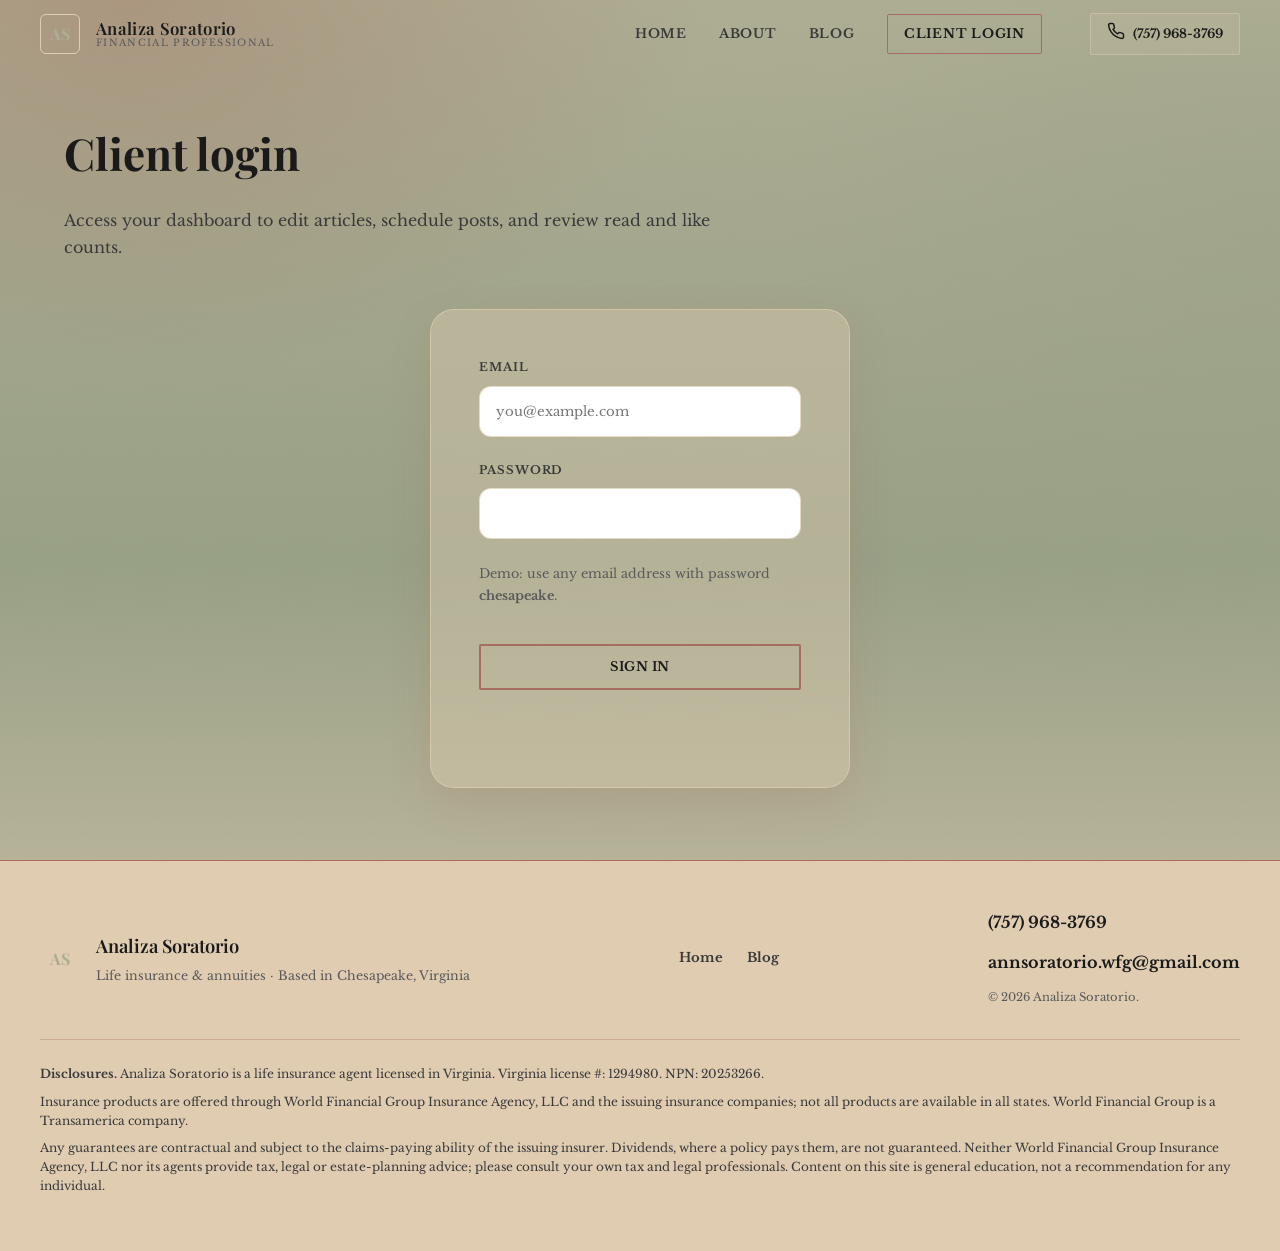
<file: public/dashboard.html>
<!DOCTYPE html>
<html lang="en">
<head>
  <meta charset="UTF-8" />
  <meta name="viewport" content="width=device-width, initial-scale=1.0" />
  <meta name="robots" content="noindex, nofollow" />
  <title>Dashboard | Analiza Soratorio</title>
  <meta name="description" content="Manage blog posts, scheduling, and site analytics." />
  <link rel="preconnect" href="https://fonts.googleapis.com" />
  <link rel="preconnect" href="https://fonts.gstatic.com" crossorigin />
  <link href="https://fonts.googleapis.com/css2?family=Libre+Baskerville:ital,wght@0,400;0,700;1,400&family=Playfair+Display:ital,wght@0,500;0,600;0,700;1,500&display=swap" rel="stylesheet" />
  <link rel="stylesheet" href="styles.css" />
  <link rel="stylesheet" href="pages.css" />
</head>
<body>
  <a class="skip-link" href="#main">Skip to main content</a>

  <header class="site-header is-scrolled" id="site-header" role="banner">
    <div class="header-inner">
      <a href="index.html" class="logo" aria-label="Analiza Soratorio — home">
        <span class="logo-mark" aria-hidden="true">AS</span>
        <span class="logo-text">
          <span class="logo-name">Analiza Soratorio</span>
          <span class="logo-tag">Dashboard</span>
        </span>
      </a>
      <nav class="nav" aria-label="Dashboard">
        <a href="blog.html">View blog</a>
        <a href="index.html">Marketing site</a>
        <button type="button" class="btn btn-secondary" id="logout-btn" style="padding: 0.5rem 1rem">Log out</button>
      </nav>
      <button type="button" class="menu-toggle" id="menu-toggle" aria-expanded="false" aria-controls="mobile-nav" aria-label="Open menu">
        <span></span><span></span><span></span>
      </button>
    </div>
    <div class="mobile-nav" id="mobile-nav" hidden>
      <a href="blog.html">View blog</a>
      <a href="index.html">Marketing site</a>
      <button type="button" class="mobile-nav-call" id="logout-btn-mobile">Log out</button>
    </div>
  </header>

  <main id="main" class="page-main">
    <div class="page-hero">
      <h1>Dashboard</h1>
      <p>Signed in as <strong id="dash-email"></strong>. Visitor counts and engagement update in this browser demo—connect a backend when you are ready to go live.</p>
    </div>

    <div class="dash-layout">
      <div>
        <section class="dash-card" aria-labelledby="posts-heading">
          <h2 id="posts-heading">Blog posts</h2>
          <p style="font-size: 0.85rem; color: var(--color-muted); margin-top: -0.5rem">Edits appear on the public blog immediately in this demo.</p>
          <div style="overflow-x: auto">
            <table class="dash-table" id="posts-table">
              <thead>
                <tr>
                  <th>Title</th>
                  <th>Schedule</th>
                  <th>Reads</th>
                  <th>Likes</th>
                  <th>Actions</th>
                </tr>
              </thead>
              <tbody id="posts-tbody"></tbody>
            </table>
          </div>
        </section>
      </div>

      <aside>
        <section class="dash-card" aria-labelledby="analytics-heading">
          <h2 id="analytics-heading">Analytics</h2>
          <p style="font-size: 0.8rem; color: var(--color-muted); margin-top: -0.5rem">Page views recorded in this browser only.</p>
          <div class="stat-grid" id="analytics-stats"></div>
        </section>
      </aside>
    </div>
  </main>

  <div class="modal-backdrop" id="edit-modal" hidden role="dialog" aria-modal="true" aria-labelledby="edit-modal-title">
    <div class="modal">
      <h3 id="edit-modal-title">Edit post</h3>
      <form id="edit-form">
        <input type="hidden" id="edit-id" />
        <label for="edit-title">Title</label>
        <input type="text" id="edit-title" required />

        <label for="edit-excerpt">Excerpt (preview)</label>
        <textarea id="edit-excerpt" required></textarea>

        <label for="edit-body">Full article</label>
        <textarea id="edit-body" required></textarea>

        <label for="edit-scheduled">Schedule publish (optional)</label>
        <input type="datetime-local" id="edit-scheduled" />
        <p style="font-size: 0.75rem; color: var(--color-muted); margin: 0.25rem 0 0">Demo only—does not auto-hide posts before this time.</p>

        <div class="modal-footer">
          <button type="button" class="btn btn-secondary" id="edit-cancel">Cancel</button>
          <button type="submit" class="btn btn-primary">Save changes</button>
        </div>
      </form>
    </div>
  </div>

  <script src="analytics.js"></script>
  <script src="auth.js"></script>
  <script src="main.js"></script>
  <script src="dashboard.js"></script>
  <script>
    document.getElementById("logout-btn-mobile").addEventListener("click", function () {
      window.ASAuth.logout();
      window.location.href = "login.html";
    });
  </script>
</body>
</html>
</file>
<file: public/styles.css>
/* Analiza Soratorio — UI fills/borders/shadows: palette (#98a086 · #a76d5e · #dfccb1). Text uses neutrals below. */

:root {
  --palette-petal: #a76d5e;
  --palette-honey: #dfccb1;
  --palette-sage: #98a086;
  --palette-mint: color-mix(in srgb, var(--palette-sage) 70%, var(--palette-honey) 30%);

  /* Typography only (not counted toward the four UI colors) */
  --color-ink: #1a1a1a;
  --color-body: #3a3a3a;
  --color-muted: #5a5a5a;

  /* UI tokens — rgba derived from the palette */
  --color-border: rgba(223, 204, 177, 0.65);
  --color-accent-dim: rgba(223, 204, 177, 0.45);
  --shadow-soft: 0 16px 40px rgba(167, 109, 94, 0.2);
  --shadow-lift: 0 20px 48px rgba(152, 160, 134, 0.3);

  --font-display: "Playfair Display", Georgia, "Times New Roman", serif;
  --font-body: "Libre Baskerville", Georgia, serif;

  --space-3xs: 0.25rem;
  --space-2xs: 0.5rem;
  --space-xs: 0.75rem;
  --space-sm: 1rem;
  --space-md: 1.5rem;
  --space-lg: 2rem;
  --space-xl: 3rem;
  --space-2xl: 4.5rem;
  --space-3xl: 6rem;

  --radius-sm: 6px;
  --radius-md: 12px;
  --radius-lg: 18px;
  --radius-xl: 24px;

  --header-h: 4.25rem;
  --ease-refined: cubic-bezier(0.25, 0.1, 0.25, 1);
  --dur: 0.4s;
}

*,
*::before,
*::after {
  box-sizing: border-box;
}

html {
  scroll-behavior: smooth;
}

@media (prefers-reduced-motion: reduce) {
  html {
    scroll-behavior: auto;
  }
  *,
  *::before,
  *::after {
    animation-duration: 0.01ms !important;
    animation-iteration-count: 1 !important;
    transition-duration: 0.01ms !important;
  }
}

body {
  margin: 0;
  font-family: var(--font-body);
  font-size: 1rem;
  line-height: 1.7;
  color: var(--color-body);
  background-color: var(--palette-sage);
  background-image:
    radial-gradient(ellipse 90% 60% at 10% 0%, rgba(167, 109, 94, 0.35), transparent 50%),
    radial-gradient(ellipse 70% 50% at 100% 20%, rgba(152, 160, 134, 0.4), transparent 55%),
    linear-gradient(180deg, var(--palette-mint) 0%, var(--palette-sage) 45%, var(--palette-honey) 100%);
  min-height: 100vh;
}

body::before {
  content: "";
  position: fixed;
  inset: 0;
  pointer-events: none;
  z-index: 0;
  opacity: 0.12;
  background: repeating-linear-gradient(
    -12deg,
    transparent,
    transparent 14px,
    rgba(167, 109, 94, 0.08) 14px,
    rgba(167, 109, 94, 0.08) 15px
  );
}

/* Homepage only: beige wash at top, sage emphasis toward footer (inverse of default page backdrop) */
.page-home {
  background-color: var(--palette-honey);
  background-image:
    radial-gradient(ellipse 90% 60% at 10% 0%, rgba(167, 109, 94, 0.3), transparent 50%),
    radial-gradient(ellipse 70% 50% at 100% 20%, rgba(223, 204, 177, 0.5), transparent 55%),
    linear-gradient(180deg, var(--palette-honey) 0%, var(--palette-sage) 42%, var(--palette-mint) 100%);
}

.page-home .hero {
  background: linear-gradient(
    165deg,
    color-mix(in srgb, var(--palette-honey) 88%, white 12%) 0%,
    var(--palette-honey) 38%,
    color-mix(in srgb, var(--palette-honey) 82%, var(--palette-petal) 18%) 100%
  );
}

.page-home .contact {
  background: linear-gradient(165deg, var(--palette-honey) 0%, var(--palette-sage) 45%, var(--palette-mint) 100%);
}

.page-home .site-footer {
  background: var(--palette-sage);
}

.page-home .logo-mark--footer {
  border-color: rgba(223, 204, 177, 0.65);
}

.skip-link {
  position: absolute;
  top: -100px;
  left: var(--space-sm);
  z-index: 10000;
  padding: var(--space-xs) var(--space-sm);
  background: var(--palette-honey);
  color: var(--color-ink);
  font-weight: 700;
  border-radius: var(--radius-sm);
  transition: top var(--dur) var(--ease-refined);
}

.skip-link:focus {
  top: var(--space-sm);
}

/* Angled site motif */
.angle-ribbon {
  height: 5px;
  width: 100%;
  background: linear-gradient(
    90deg,
    transparent 0%,
    rgba(223, 204, 177, 0.35) 18%,
    var(--palette-petal) 38%,
    var(--palette-honey) 50%,
    var(--palette-mint) 62%,
    rgba(223, 204, 177, 0.35) 82%,
    transparent 100%
  );
  transform: skewX(-12deg) scaleX(1.08);
  margin: 0 auto;
  max-width: 100%;
  opacity: 0.95;
}

.angle-ribbon--hero {
  margin-top: -2px;
  position: relative;
  z-index: 5;
}

.has-angle-bg {
  position: relative;
}

.has-angle-bg::before {
  content: "";
  position: absolute;
  inset: 0;
  pointer-events: none;
  opacity: 0.06;
  background: repeating-linear-gradient(
    -18deg,
    transparent,
    transparent 12px,
    rgba(152, 160, 134, 0.14) 12px,
    rgba(152, 160, 134, 0.14) 14px
  );
}

/* ——— Header ——— */
.site-header {
  position: fixed;
  top: 0;
  left: 0;
  right: 0;
  z-index: 1000;
  min-height: var(--header-h);
  display: flex;
  flex-direction: column;
  justify-content: center;
  padding: 0 var(--space-md);
  background: transparent;
  transition:
    background var(--dur) var(--ease-refined),
    box-shadow var(--dur) var(--ease-refined),
    backdrop-filter var(--dur) var(--ease-refined);
}

.site-header.is-scrolled {
  background: rgba(223, 204, 177, 0.88);
  backdrop-filter: blur(14px);
  -webkit-backdrop-filter: blur(14px);
  box-shadow: 0 10px 36px rgba(152, 160, 134, 0.35);
}

.header-inner {
  max-width: 1200px;
  margin: 0 auto;
  width: 100%;
  display: flex;
  align-items: center;
  gap: var(--space-md);
}

.logo {
  display: flex;
  align-items: center;
  gap: var(--space-sm);
  text-decoration: none;
  color: var(--color-ink);
}

.logo-mark {
  width: 2.5rem;
  height: 2.5rem;
  display: grid;
  place-items: center;
  font-family: var(--font-display);
  font-weight: 700;
  font-size: 1rem;
  letter-spacing: 0.02em;
  border: 1px solid var(--palette-honey);
  color: var(--palette-mint);
  border-radius: var(--radius-sm);
}

.logo-text {
  display: flex;
  flex-direction: column;
  line-height: 1.15;
}

.logo-name {
  font-family: var(--font-display);
  font-size: 1.05rem;
  font-weight: 600;
  letter-spacing: 0.02em;
}

.logo-tag {
  font-size: 0.6rem;
  text-transform: uppercase;
  letter-spacing: 0.14em;
  color: var(--color-muted);
}

.nav {
  display: none;
  align-items: center;
  gap: var(--space-lg);
  margin-left: auto;
}

.nav a {
  color: var(--color-body);
  text-decoration: none;
  font-family: var(--font-body);
  font-size: 0.8rem;
  font-weight: 700;
  letter-spacing: 0.06em;
  text-transform: uppercase;
  transition: color var(--dur) var(--ease-refined);
}

.nav a:hover {
  color: var(--color-ink);
}

.nav-cta {
  padding: var(--space-2xs) var(--space-sm);
  border: 1px solid var(--palette-petal);
  border-radius: 2px;
  color: var(--color-ink) !important;
}

.header-phone {
  display: none;
  align-items: center;
  gap: var(--space-2xs);
  margin-left: var(--space-md);
  padding: var(--space-2xs) var(--space-sm);
  background: rgba(223, 204, 177, 0.14);
  border: 1px solid var(--color-accent-dim);
  border-radius: 2px;
  color: var(--color-ink);
  text-decoration: none;
  font-size: 0.78rem;
  font-weight: 700;
  white-space: nowrap;
  transition:
    background var(--dur) var(--ease-refined),
    border-color var(--dur) var(--ease-refined);
}

.header-phone:hover {
  background: rgba(223, 204, 177, 0.26);
  border-color: var(--palette-petal);
}

.menu-toggle {
  margin-left: auto;
  width: 2.75rem;
  height: 2.75rem;
  border: 1px solid var(--color-border);
  border-radius: var(--radius-sm);
  background: transparent;
  cursor: pointer;
  display: flex;
  flex-direction: column;
  align-items: center;
  justify-content: center;
  gap: 5px;
  padding: 0;
}

.menu-toggle span {
  display: block;
  width: 1.125rem;
  height: 2px;
  background: var(--color-ink);
  transition: transform var(--dur) var(--ease-refined);
}

.menu-toggle[aria-expanded="true"] span:nth-child(1) {
  transform: translateY(7px) rotate(45deg);
}

.menu-toggle[aria-expanded="true"] span:nth-child(2) {
  opacity: 0;
}

.menu-toggle[aria-expanded="true"] span:nth-child(3) {
  transform: translateY(-7px) rotate(-45deg);
}

.mobile-nav {
  display: flex;
  flex-direction: column;
  gap: var(--space-sm);
  padding: var(--space-md);
  background: var(--palette-honey);
  border-top: 1px solid var(--palette-petal);
}

.mobile-nav[hidden] {
  display: none !important;
}

.mobile-nav a {
  color: var(--color-ink);
  text-decoration: none;
  font-weight: 700;
  padding: var(--space-xs) 0;
}

.mobile-nav-call {
  margin-top: var(--space-xs);
  padding: var(--space-sm);
  text-align: center;
  background: var(--palette-petal);
  color: var(--color-ink) !important;
  border-radius: var(--radius-md);
}

/* ——— Hero: copy + floating photo card (aligned row) ——— */
.hero {
  position: relative;
  min-height: 100vh;
  min-height: 100dvh;
  padding: var(--header-h) 0 0;
  z-index: 1;
  overflow: hidden;
  background: linear-gradient(
    165deg,
    var(--palette-mint) 0%,
    var(--palette-sage) 42%,
    var(--palette-honey) 100%
  );
}

.hero-shell {
  max-width: 1200px;
  margin: 0 auto;
  min-height: calc(100dvh - var(--header-h));
  padding: var(--space-xl) var(--space-md) var(--space-2xl);
  display: flex;
  align-items: center;
}

.hero-layout {
  display: flex;
  flex-direction: column;
  align-items: stretch;
  gap: var(--space-xl);
  width: 100%;
}

@media (min-width: 768px) {
  .hero-layout {
    flex-direction: row;
    align-items: center;
    justify-content: space-between;
    gap: var(--space-xl);
  }
}

.hero-copy {
  flex: 1;
  min-width: 0;
  max-width: 36rem;
}

.hero-media {
  flex-shrink: 0;
  display: flex;
  align-items: center;
  justify-content: center;
}

@media (min-width: 768px) {
  .hero-media {
    justify-content: flex-end;
    align-self: center;
  }
}

.hero-photo-card {
  width: min(52vw, 280px);
  max-width: 100%;
  border-radius: var(--radius-lg);
  overflow: hidden;
  border: 1px solid var(--palette-honey);
  box-shadow: var(--shadow-lift);
  background: var(--palette-honey);
  animation: hero-card-float 5.5s ease-in-out infinite;
}

@media (min-width: 768px) {
  .hero-photo-card {
    width: min(34vw, 320px);
  }
}

@media (min-width: 1024px) {
  .hero-photo-card {
    width: min(30vw, 360px);
  }
}

@media (prefers-reduced-motion: reduce) {
  .hero-photo-card {
    animation: none;
  }
}

@keyframes hero-card-float {
  0%,
  100% {
    transform: translateY(0);
  }
  50% {
    transform: translateY(-12px);
  }
}

.hero-photo {
  width: 100%;
  height: auto;
  aspect-ratio: 7 / 8;
  object-fit: cover;
  object-position: center 20%;
  display: block;
}

.hero-eyebrow {
  font-size: 0.68rem;
  text-transform: uppercase;
  letter-spacing: 0.2em;
  color: var(--color-body);
  margin: 0 0 var(--space-sm);
  font-weight: 700;
}

.hero-title {
  margin: 0 0 var(--space-md);
  font-family: var(--font-display);
  font-weight: 600;
  line-height: 1.08;
  color: var(--color-ink);
  font-size: clamp(2.2rem, 5.5vw, 3.75rem);
  letter-spacing: -0.02em;
  text-wrap: balance;
}

.hero-title-accent {
  display: block;
  color: var(--palette-petal);
  font-style: italic;
  font-weight: 500;
  margin-top: 0.12em;
}

.hero-lede {
  font-size: clamp(0.95rem, 2vw, 1.05rem);
  color: var(--color-body);
  margin: 0 0 var(--space-lg);
  max-width: 32rem;
}

.hero-ctas {
  display: flex;
  flex-wrap: wrap;
  gap: var(--space-sm);
  margin-bottom: var(--space-lg);
}

/* Professional CTAs: outline default, fill on hover */
.btn {
  display: inline-flex;
  align-items: center;
  justify-content: center;
  padding: 0.85rem 1.35rem;
  font-family: var(--font-body);
  font-size: 0.8rem;
  font-weight: 700;
  letter-spacing: 0.04em;
  text-transform: uppercase;
  text-decoration: none;
  border-radius: 2px;
  border: 2px solid transparent;
  cursor: pointer;
  transition:
    background var(--dur) var(--ease-refined),
    color var(--dur) var(--ease-refined),
    border-color var(--dur) var(--ease-refined),
    box-shadow var(--dur) var(--ease-refined),
    transform var(--dur) var(--ease-refined);
}

.btn-primary {
  background: transparent;
  color: var(--color-ink);
  border-color: var(--palette-petal);
  box-shadow: 0 0 0 0 rgba(223, 204, 177, 0);
}

.btn-primary:hover {
  background: linear-gradient(135deg, var(--palette-mint), var(--palette-honey));
  color: var(--color-ink);
  border-color: var(--palette-sage);
  box-shadow: 0 10px 32px rgba(152, 160, 134, 0.35);
  transform: translateY(-2px);
}

.btn-secondary {
  background: transparent;
  color: var(--color-ink);
  border-color: rgba(223, 204, 177, 0.75);
}

.btn-secondary:hover {
  border-color: var(--palette-petal);
  color: var(--color-ink);
  background: rgba(223, 204, 177, 0.35);
}

.btn-block {
  width: 100%;
  text-align: center;
}

.btn-submit {
  width: 100%;
  margin-top: var(--space-xs);
  background: transparent;
  color: var(--color-ink);
  border: 2px solid var(--palette-honey);
}

.btn-submit:hover {
  background: var(--palette-honey);
  color: var(--color-ink);
}

.hero-badge {
  display: inline-flex;
  align-items: center;
  gap: var(--space-sm);
  padding: var(--space-xs) var(--space-sm);
  background: rgba(223, 204, 177, 0.45);
  border: 1px solid var(--palette-petal);
  border-radius: 2px;
  font-size: 0.78rem;
  color: var(--color-body);
  max-width: 100%;
}

.hero-badge-stars {
  color: var(--palette-honey);
  letter-spacing: 0.08em;
  flex-shrink: 0;
}

@keyframes fade-up {
  from {
    opacity: 0;
    transform: translateY(0.5rem);
  }
  to {
    opacity: 1;
    transform: translateY(0);
  }
}

.hero-reveal {
  opacity: 0;
  animation: fade-up var(--dur) var(--ease-refined) forwards;
  animation-delay: var(--d, 0s);
}

@media (prefers-reduced-motion: reduce) {
  .hero-reveal {
    opacity: 1;
    animation: none;
  }
}

/* ——— Proof bar ——— */
.proof-bar {
  position: relative;
  z-index: 2;
  border-bottom: 1px solid var(--palette-petal);
  background: rgba(223, 204, 177, 0.55);
  backdrop-filter: blur(8px);
}

.proof-bar::after {
  content: "";
  position: absolute;
  bottom: 0;
  left: 0;
  right: 0;
  height: 3px;
  background: linear-gradient(90deg, transparent, rgba(167, 109, 94, 0.45), rgba(223, 204, 177, 0.5), transparent);
  transform: skewX(-10deg);
  opacity: 0.7;
}

.proof-inner {
  max-width: 1200px;
  margin: 0 auto;
  padding: var(--space-md);
  display: grid;
  gap: var(--space-md);
  text-align: center;
}

.proof-item strong {
  display: block;
  font-family: var(--font-display);
  font-size: 1.2rem;
  color: var(--color-ink);
  font-weight: 600;
  margin-bottom: var(--space-3xs);
}

.proof-item span {
  font-size: 0.78rem;
  color: var(--color-muted);
}

.proof-divider {
  display: none;
  width: 1px;
  height: 2.5rem;
  background: var(--color-border);
  align-self: center;
}

/* ——— Sections shared ——— */
main > section:not(.hero) {
  position: relative;
  z-index: 1;
  padding: var(--space-2xl) var(--space-md);
}

.section-head {
  max-width: 760px;
  margin-bottom: var(--space-xl);
}

.section-head--center {
  text-align: center;
  margin-left: auto;
  margin-right: auto;
}

.section-eyebrow {
  font-size: 0.65rem;
  text-transform: uppercase;
  letter-spacing: 0.2em;
  color: var(--color-body);
  font-weight: 700;
  margin: 0 0 var(--space-sm);
}

.section-title {
  font-family: var(--font-display);
  font-size: clamp(1.85rem, 4vw, 3rem);
  font-weight: 600;
  color: var(--color-ink);
  line-height: 1.15;
  margin: 0;
  letter-spacing: -0.02em;
}

.section-sub {
  margin: var(--space-md) 0 0;
  font-size: 0.95rem;
  color: var(--color-body);
  line-height: 1.65;
  max-width: 42rem;
}

.services .section-head {
  margin-left: auto;
  margin-right: auto;
  text-align: center;
}

.services .section-sub {
  margin-left: auto;
  margin-right: auto;
}

/* ——— Services ——— */
.services {
  background: linear-gradient(180deg, var(--palette-petal) 0%, var(--palette-honey) 55%, var(--palette-sage) 100%);
}

.service-grid {
  max-width: 1200px;
  margin: 0 auto;
  display: grid;
  gap: var(--space-md);
}

.service-card {
  position: relative;
  z-index: 1;
  background: rgba(152, 160, 134, 0.35);
  border: 1px solid rgba(223, 204, 177, 0.75);
  border-radius: var(--radius-lg);
  padding: var(--space-lg);
  transition:
    transform var(--dur) var(--ease-refined),
    box-shadow var(--dur) var(--ease-refined),
    border-color var(--dur) var(--ease-refined);
}

.service-card:hover {
  transform: translateY(-4px);
  box-shadow: var(--shadow-soft);
  border-color: var(--color-accent-dim);
}

.service-card:hover .service-icon {
  color: var(--palette-petal);
  background: rgba(152, 160, 134, 0.18);
}

.service-icon {
  width: 3rem;
  height: 3rem;
  display: grid;
  place-items: center;
  border-radius: var(--radius-md);
  background: rgba(223, 204, 177, 0.2);
  color: var(--palette-honey);
  margin-bottom: var(--space-md);
  transition:
    color var(--dur) var(--ease-refined),
    background var(--dur) var(--ease-refined);
}

.service-card h3 {
  font-family: var(--font-display);
  font-size: 1.35rem;
  font-weight: 600;
  color: var(--color-ink);
  margin: 0 0 var(--space-xs);
}

.service-card p {
  margin: 0;
  font-size: 0.9rem;
}

/* ——— Why ——— */
.why {
  background: linear-gradient(180deg, var(--palette-sage) 0%, var(--palette-mint) 50%, var(--palette-honey) 100%);
  color: var(--color-body);
}

.why .section-eyebrow {
  color: var(--color-body);
}

.why .section-title {
  color: var(--color-ink);
}

.why-inner {
  max-width: 1200px;
  margin: 0 auto;
  display: grid;
  gap: var(--space-xl);
  align-items: center;
}

.why-list {
  list-style: none;
  margin: var(--space-lg) 0 0;
  padding: 0;
  display: flex;
  flex-direction: column;
  gap: var(--space-md);
}

.why-list li {
  display: flex;
  gap: var(--space-sm);
  align-items: flex-start;
}

.why-check {
  flex-shrink: 0;
  width: 2rem;
  height: 2rem;
  border-radius: 2px;
  background: rgba(152, 160, 134, 0.35);
  color: var(--color-ink);
  display: grid;
  place-items: center;
  margin-top: 2px;
}

.why-list strong {
  color: var(--color-ink);
}

.why-figure {
  margin: 0;
  position: relative;
  z-index: 1;
}

.why-figure img {
  width: 100%;
  border-radius: var(--radius-xl);
  box-shadow: var(--shadow-soft);
  display: block;
}

.why-caption {
  margin-top: var(--space-sm);
  font-size: 0.85rem;
  color: var(--color-muted);
}

/* ——— Testimonials (compact professional grid) ——— */
.testimonials {
  background: var(--palette-petal);
  padding-bottom: var(--space-3xl) !important;
}

.testimonial-grid {
  max-width: 1100px;
  margin: 0 auto;
  display: grid;
  gap: var(--space-md);
}

.testimonial-card {
  margin: 0;
  padding: var(--space-md) var(--space-lg);
  background: rgba(223, 204, 177, 0.55);
  border: 1px solid rgba(223, 204, 177, 0.85);
  border-radius: var(--radius-md);
  color: var(--color-body);
  transition:
    border-color var(--dur) var(--ease-refined),
    background var(--dur) var(--ease-refined);
}

.testimonial-card:hover {
  border-color: var(--palette-mint);
  background: rgba(152, 160, 134, 0.45);
}

.testimonial-quote {
  font-family: var(--font-body);
  font-size: 0.95rem;
  line-height: 1.65;
  color: var(--color-ink);
  margin: var(--space-sm) 0 var(--space-md);
}

.testimonial-card footer {
  font-size: 0.78rem;
  color: var(--color-muted);
}

.stars {
  color: var(--palette-honey);
  letter-spacing: 0.1em;
  font-size: 0.8rem;
}

/* ——— Contact ——— */
.contact {
  background: linear-gradient(165deg, var(--palette-mint) 0%, var(--palette-sage) 45%, var(--palette-honey) 100%);
  border-top: 1px solid var(--palette-petal);
}

.contact-grid {
  max-width: 1200px;
  margin: 0 auto;
  display: grid;
  gap: var(--space-xl);
}

.contact-lede {
  color: var(--color-body);
  margin: var(--space-md) 0 var(--space-lg);
  max-width: 28rem;
}

.contact-address {
  font-style: normal;
  margin: var(--space-xl) 0 var(--space-sm);
  font-size: 0.9rem;
  color: var(--color-body);
  line-height: 1.65;
}

.contact-address strong {
  color: var(--color-ink);
}

.contact-area {
  font-size: 0.85rem;
  color: var(--color-body);
  line-height: 1.65;
  margin: 0 0 var(--space-sm);
  max-width: 36rem;
}

.contact-area strong {
  color: var(--color-ink);
}

.contact-hours {
  font-size: 0.82rem;
  color: var(--color-muted);
  margin: 0;
}

.quote-form {
  position: relative;
  background: rgba(152, 160, 134, 0.25);
  border: 1px solid rgba(223, 204, 177, 0.8);
  border-radius: var(--radius-xl);
  padding: var(--space-lg);
  display: flex;
  flex-direction: column;
  gap: var(--space-2xs);
}

.quote-form label {
  font-size: 0.68rem;
  font-weight: 700;
  text-transform: uppercase;
  letter-spacing: 0.1em;
  color: var(--color-body);
  margin-top: var(--space-xs);
}

.quote-form label:first-of-type {
  margin-top: 0;
}

.quote-form input,
.quote-form textarea {
  font-family: var(--font-body);
  font-size: 0.95rem;
  padding: var(--space-sm);
  border-radius: var(--radius-md);
  border: 1px solid rgba(223, 204, 177, 0.75);
  background: rgba(223, 204, 177, 0.55);
  color: var(--color-ink);
  width: 100%;
}

.quote-form input::placeholder,
.quote-form textarea::placeholder {
  color: var(--color-muted);
}

.quote-form input:focus,
.quote-form textarea:focus {
  outline: 2px solid var(--palette-mint);
  outline-offset: 2px;
}

.form-note {
  font-size: 0.78rem;
  color: var(--color-body);
  min-height: 1.25rem;
  margin: 0;
}

.form-honeypot {
  position: absolute !important;
  left: -10000px !important;
  width: 1px !important;
  height: 1px !important;
  overflow: hidden !important;
}

/* ——— Footer ——— */
.site-footer {
  border-top: 1px solid var(--palette-petal);
  padding: var(--space-xl) var(--space-md);
  background: var(--palette-honey);
}

.footer-inner {
  max-width: 1200px;
  margin: 0 auto;
  display: flex;
  flex-direction: column;
  gap: var(--space-lg);
  align-items: flex-start;
}

.footer-brand {
  display: flex;
  gap: var(--space-sm);
  align-items: center;
}

.logo-mark--footer {
  border-color: rgba(223, 204, 177, 0.55);
}

.footer-brand strong {
  font-family: var(--font-display);
  font-size: 1.15rem;
  color: var(--color-ink);
  font-weight: 600;
}

.footer-tag {
  margin: var(--space-3xs) 0 0;
  font-size: 0.78rem;
  color: var(--color-muted);
}

.footer-nav {
  display: flex;
  flex-wrap: wrap;
  gap: var(--space-md);
}

.footer-nav a {
  color: var(--color-body);
  text-decoration: none;
  font-size: 0.82rem;
  font-weight: 700;
}

.footer-nav a:hover {
  color: var(--color-ink);
}

.footer-contact {
  display: flex;
  flex-direction: column;
  gap: var(--space-xs);
}

.footer-contact a {
  color: var(--color-ink);
  font-weight: 700;
  text-decoration: none;
  font-size: 1rem;
}

.footer-copy {
  font-size: 0.72rem;
  color: var(--color-muted);
}

/* ——— Breakpoints ——— */
@media (min-width: 480px) {
  .proof-inner {
    grid-template-columns: 1fr 1fr;
  }
}

@media (min-width: 768px) {
  .nav {
    display: flex;
  }

  .header-phone {
    display: inline-flex;
  }

  .menu-toggle {
    display: none;
  }

  .mobile-nav {
    display: none !important;
  }

  .service-grid {
    grid-template-columns: repeat(2, 1fr);
  }

  .why-inner {
    grid-template-columns: 1fr 1fr;
  }

  .testimonial-grid {
    grid-template-columns: repeat(3, 1fr);
  }

  .contact-grid {
    grid-template-columns: 1fr 1.05fr;
    align-items: start;
  }

  .footer-inner {
    flex-direction: row;
    flex-wrap: wrap;
    justify-content: space-between;
    align-items: center;
  }
}

@media (max-width: 767px) {
  .testimonial-grid {
    grid-template-columns: 1fr;
  }
}

@media (min-width: 1024px) {
  .proof-inner {
    display: flex;
    flex-wrap: wrap;
    justify-content: space-between;
    align-items: center;
    text-align: left;
    gap: var(--space-md);
  }

  .proof-divider {
    display: block;
  }

  .proof-item {
    flex: 1;
    min-width: 140px;
    text-align: center;
  }

  .service-grid {
    grid-template-columns: repeat(4, 1fr);
  }
}

/* ——— SEO rebuild additions ——— */
img {
  max-width: 100%;
  height: auto;
}

picture {
  display: block;
}

.sr-only {
  position: absolute !important;
  width: 1px;
  height: 1px;
  padding: 0;
  margin: -1px;
  overflow: hidden;
  clip: rect(0, 0, 0, 0);
  white-space: nowrap;
  border: 0;
}

.service-card a,
.why-more a,
.guides-home-more a {
  color: var(--palette-petal);
  font-weight: 700;
}

@media (min-width: 1024px) {
  .service-grid.service-grid--two {
    grid-template-columns: repeat(2, 1fr);
  }
}

.guides-home-more {
  max-width: 1200px;
  margin: var(--space-md) auto 0;
  text-align: center;
}

.steps {
  padding: var(--space-2xl) var(--space-md);
}

.steps-list {
  max-width: 48rem;
  margin: var(--space-lg) auto 0;
  padding-left: 1.5rem;
  display: grid;
  gap: var(--space-sm);
  color: var(--color-body);
  line-height: 1.7;
}

.steps-list strong {
  color: var(--color-ink);
}

.footer-disclosure {
  max-width: 1200px;
  margin: var(--space-lg) auto 0;
  padding-top: var(--space-md);
  border-top: 1px solid rgba(167, 109, 94, 0.35);
  font-size: 0.75rem;
  line-height: 1.6;
  color: var(--color-body);
}

.footer-disclosure p {
  margin: 0 0 var(--space-2xs);
}

/* Missing details waiting on Analiza: deliberately loud so nobody misses them. */
mark.placeholder {
  background: #ffe600;
  color: #000;
  font-weight: 700;
  padding: 0 0.3em;
  border: 2px dashed #d40000;
  border-radius: 3px;
}
</file>
<file: public/pages.css>
/* Blog, About, Login, Dashboard — extends styles.css */

.page-main {
  max-width: 1200px;
  margin: 0 auto;
  padding: calc(var(--header-h) + var(--space-xl)) var(--space-md) var(--space-2xl);
  position: relative;
  z-index: 1;
}

.page-hero {
  margin-bottom: var(--space-xl);
}

.page-hero h1 {
  font-family: var(--font-display);
  font-size: clamp(1.75rem, 4vw, 2.75rem);
  color: var(--color-ink);
  margin: 0 0 var(--space-sm);
}

.page-hero p {
  color: var(--color-body);
  max-width: 42rem;
  margin: 0;
}

.page-toolbar {
  display: flex;
  flex-wrap: wrap;
  align-items: center;
  gap: var(--space-md);
  margin-bottom: var(--space-lg);
}

.page-toolbar-note {
  font-size: 0.85rem;
  color: var(--color-muted);
  flex: 1;
  min-width: 200px;
}

/* Blog cards: collapsed height follows preview only; full post shows when expanded */
.blog-list {
  display: flex;
  flex-direction: column;
  gap: var(--space-lg);
}

.blog-card {
  width: 100%;
  border: 1px solid var(--color-border);
  border-radius: var(--radius-lg);
  background: rgba(223, 204, 177, 0.45);
  box-shadow: var(--shadow-soft);
  overflow: hidden;
  display: grid;
  grid-template-columns: 1fr auto;
  gap: 0;
  align-items: stretch;
  transition: box-shadow var(--dur) var(--ease-refined);
}

.blog-card.is-expanded {
  box-shadow: var(--shadow-lift);
}

.blog-card__left {
  padding: var(--space-md) var(--space-lg);
  display: flex;
  flex-direction: column;
  min-width: 0;
}

.blog-card__tap {
  cursor: pointer;
  border-radius: var(--radius-md);
  padding: var(--space-2xs);
  margin: calc(-1 * var(--space-2xs));
  transition: background var(--dur) var(--ease-refined);
}

.blog-card__tap:hover {
  background: rgba(152, 160, 134, 0.25);
}

.blog-card__tap:focus {
  outline: none;
}

.blog-card__tap:focus-visible {
  outline: 2px solid var(--palette-mint);
  outline-offset: 3px;
}

.blog-card__meta {
  font-size: 0.7rem;
  text-transform: uppercase;
  letter-spacing: 0.12em;
  color: var(--color-muted);
  margin-bottom: var(--space-xs);
}

.blog-card h2 {
  font-family: var(--font-display);
  font-size: clamp(1.15rem, 2.5vw, 1.5rem);
  color: var(--color-ink);
  margin: 0 0 var(--space-sm);
}

.blog-card__excerpt {
  font-size: 0.9rem;
  line-height: 1.6;
  color: var(--color-body);
  margin: 0;
  max-height: 4.5em;
  overflow: hidden;
}

.blog-card.is-expanded .blog-card__excerpt {
  max-height: none;
}

.blog-card__full {
  display: none;
  margin-top: var(--space-md);
  padding-top: var(--space-md);
  border-top: 1px solid rgba(223, 204, 177, 0.6);
  font-size: 0.95rem;
  line-height: 1.7;
  color: var(--color-body);
}

.blog-card.is-expanded .blog-card__full {
  display: block;
}

.blog-card__hint {
  font-size: 0.75rem;
  color: var(--palette-petal);
  font-weight: 700;
  margin-top: var(--space-xs);
}

.blog-card__actions {
  display: flex;
  flex-direction: column;
  align-items: center;
  justify-content: center;
  gap: var(--space-sm);
  padding: var(--space-md);
  border-left: 1px solid rgba(223, 204, 177, 0.5);
  background: rgba(152, 160, 134, 0.2);
  min-height: 0;
}

.heart-btn {
  display: inline-flex;
  align-items: center;
  justify-content: center;
  width: 2.75rem;
  height: 2.75rem;
  border: 2px solid var(--palette-petal);
  border-radius: 50%;
  background: transparent;
  cursor: pointer;
  color: var(--palette-petal);
  transition:
    background var(--dur) var(--ease-refined),
    transform 0.2s var(--ease-refined);
}

.heart-btn:hover {
  transform: scale(1.06);
}

.heart-btn svg {
  width: 1.35rem;
  height: 1.35rem;
}

.heart-btn .heart-fill {
  display: none;
}

.heart-btn.is-liked {
  background: var(--palette-petal);
  color: var(--color-ink);
}

.heart-btn.is-liked .heart-outline {
  display: none;
}

.heart-btn.is-liked .heart-fill {
  display: block;
}

.heart-count {
  font-size: 0.75rem;
  font-weight: 700;
  color: var(--color-body);
}

/* Login */
.login-panel {
  max-width: 420px;
  margin: 0 auto;
  padding: var(--space-xl);
  border-radius: var(--radius-xl);
  border: 1px solid var(--color-border);
  background: rgba(223, 204, 177, 0.4);
  box-shadow: var(--shadow-soft);
}

.login-panel label {
  display: block;
  font-size: 0.72rem;
  font-weight: 700;
  text-transform: uppercase;
  letter-spacing: 0.08em;
  color: var(--color-body);
  margin-top: var(--space-md);
}

.login-panel label:first-of-type {
  margin-top: 0;
}

.login-panel input {
  width: 100%;
  margin-top: var(--space-2xs);
  padding: var(--space-sm);
  border-radius: var(--radius-md);
  border: 1px solid rgba(223, 204, 177, 0.75);
  font-family: var(--font-body);
}

.login-hint {
  font-size: 0.8rem;
  color: var(--color-muted);
  margin-top: var(--space-md);
}

.login-error {
  color: var(--palette-petal);
  font-size: 0.85rem;
  margin-top: var(--space-sm);
  min-height: 1.25rem;
}

/* Dashboard */
.dash-layout {
  display: grid;
  gap: var(--space-xl);
}

@media (min-width: 900px) {
  .dash-layout {
    grid-template-columns: 1fr 280px;
  }
}

.dash-card {
  border: 1px solid var(--color-border);
  border-radius: var(--radius-lg);
  padding: var(--space-lg);
  background: rgba(223, 204, 177, 0.35);
  margin-bottom: var(--space-lg);
}

.dash-card h2 {
  font-family: var(--font-display);
  font-size: 1.35rem;
  margin: 0 0 var(--space-md);
  color: var(--color-ink);
}

.dash-table {
  width: 100%;
  border-collapse: collapse;
  font-size: 0.85rem;
}

.dash-table th,
.dash-table td {
  text-align: left;
  padding: var(--space-xs) var(--space-sm);
  border-bottom: 1px solid rgba(223, 204, 177, 0.5);
  vertical-align: top;
}

.dash-table th {
  font-size: 0.65rem;
  text-transform: uppercase;
  letter-spacing: 0.08em;
  color: var(--color-muted);
}

.stat-grid {
  display: grid;
  gap: var(--space-sm);
}

.stat-pill {
  padding: var(--space-sm);
  border-radius: var(--radius-md);
  background: rgba(152, 160, 134, 0.35);
  border: 1px solid rgba(223, 204, 177, 0.5);
}

.stat-pill strong {
  display: block;
  font-size: 1.5rem;
  color: var(--color-ink);
}

.stat-pill span {
  font-size: 0.75rem;
  color: var(--color-muted);
}

.dash-actions {
  display: flex;
  flex-wrap: wrap;
  gap: var(--space-xs);
}

.dash-actions button {
  font-family: var(--font-body);
  font-size: 0.72rem;
  font-weight: 700;
  text-transform: uppercase;
  letter-spacing: 0.06em;
  padding: var(--space-2xs) var(--space-sm);
  border-radius: var(--radius-sm);
  border: 1px solid var(--palette-honey);
  background: transparent;
  cursor: pointer;
  color: var(--color-ink);
}

.dash-actions button:hover {
  background: var(--palette-honey);
}

.modal-backdrop {
  position: fixed;
  inset: 0;
  background: rgba(167, 109, 94, 0.35);
  z-index: 2000;
  display: flex;
  align-items: center;
  justify-content: center;
  padding: var(--space-md);
}

.modal-backdrop[hidden] {
  display: none !important;
}

.modal {
  width: min(560px, 100%);
  max-height: 90vh;
  overflow: auto;
  background: var(--palette-sage);
  border: 2px solid var(--palette-honey);
  border-radius: var(--radius-xl);
  padding: var(--space-lg);
  box-shadow: var(--shadow-lift);
}

.modal h3 {
  margin: 0 0 var(--space-md);
  font-family: var(--font-display);
  color: var(--color-ink);
}

.modal label {
  display: block;
  font-size: 0.7rem;
  font-weight: 700;
  text-transform: uppercase;
  margin-top: var(--space-sm);
  color: var(--color-body);
}

.modal input,
.modal textarea {
  width: 100%;
  margin-top: var(--space-2xs);
  padding: var(--space-sm);
  border: 1px solid rgba(223, 204, 177, 0.75);
  border-radius: var(--radius-md);
  font-family: var(--font-body);
}

.modal textarea {
  min-height: 120px;
  resize: vertical;
}

.modal-footer {
  display: flex;
  gap: var(--space-sm);
  justify-content: flex-end;
  margin-top: var(--space-lg);
}

/* About page prose */
.prose-block {
  max-width: 40rem;
}

.prose-block p {
  color: var(--color-body);
  line-height: 1.75;
}

/* About page — photo (same asset as hero); copy will become location-first for SEO */
.about-photo {
  margin: 0 0 var(--space-xl);
  border-radius: var(--radius-xl);
  overflow: hidden;
  border: 1px solid var(--color-border);
  box-shadow: var(--shadow-soft);
  max-width: 28rem;
}

.about-photo img {
  width: 100%;
  height: auto;
  display: block;
  aspect-ratio: 7 / 8;
  object-fit: cover;
  object-position: center 20%;
}

.about-photo figcaption {
  padding: var(--space-sm) var(--space-md);
  font-size: 0.85rem;
  color: var(--color-muted);
  background: rgba(223, 204, 177, 0.35);
}

.about-layout {
  display: grid;
  gap: var(--space-xl);
  align-items: start;
}

@media (min-width: 768px) {
  .about-layout {
    grid-template-columns: minmax(240px, 320px) 1fr;
  }
}

.about-kicker {
  margin-bottom: var(--space-sm);
}

.page-hero .section-eyebrow.about-kicker {
  margin-bottom: var(--space-sm);
}

.about-cta-strip {
  display: flex;
  flex-wrap: wrap;
  gap: var(--space-sm);
  align-items: center;
  margin-bottom: var(--space-lg);
}

.breadcrumb {
  font-size: 0.8rem;
  color: var(--color-muted);
  margin-bottom: var(--space-xl);
}

.breadcrumb a {
  color: var(--palette-petal);
  font-weight: 700;
  text-decoration: none;
}

.breadcrumb a:hover {
  text-decoration: underline;
}

.prose-block--wide {
  max-width: none;
}

.prose-block h2 {
  font-family: var(--font-display);
  font-size: clamp(1.2rem, 2.8vw, 1.65rem);
  color: var(--color-ink);
  margin: var(--space-lg) 0 var(--space-sm);
}

.prose-block h2:first-child {
  margin-top: 0;
}

.about-faq {
  margin: var(--space-2xl) 0 var(--space-xl);
  padding-top: var(--space-lg);
  border-top: 1px solid var(--color-border);
}

.about-faq h2 {
  font-family: var(--font-display);
  font-size: clamp(1.25rem, 3vw, 1.85rem);
  color: var(--color-ink);
  margin: 0 0 var(--space-lg);
}

.faq-list {
  display: grid;
  gap: var(--space-lg);
}

.faq-item h3 {
  font-family: var(--font-display);
  font-size: 1.05rem;
  color: var(--color-ink);
  margin: 0 0 var(--space-xs);
}

.faq-item p {
  margin: 0;
  color: var(--color-body);
  line-height: 1.7;
}

.page-main > .contact {
  margin-left: calc(-1 * var(--space-md));
  margin-right: calc(-1 * var(--space-md));
  width: calc(100% + 2 * var(--space-md));
  max-width: none;
}

@media (min-width: 768px) {
  .page-main > .contact {
    margin-left: calc(50% - 50vw);
    margin-right: calc(50% - 50vw);
    width: 100vw;
    max-width: 100vw;
  }
}

/* ——— SEO rebuild: about, guides, post list ——— */
.prose-block a {
  color: var(--palette-petal);
  font-weight: 700;
}

.prose-list {
  color: var(--color-body);
  line-height: 1.75;
  padding-left: 1.25rem;
}

.prose-list li {
  margin-bottom: var(--space-2xs);
}

.about-ctas {
  display: flex;
  flex-wrap: wrap;
  gap: var(--space-sm);
  margin-top: var(--space-lg);
}

.guide {
  max-width: 46rem;
  margin: 0 auto;
}

.guide .prose-block {
  max-width: none;
}

.guide-lede {
  font-size: 1.05rem;
  line-height: 1.7;
}

.guide-byline {
  margin-top: var(--space-sm) !important;
  font-size: 0.85rem;
  color: var(--color-muted) !important;
}

.guide-byline a {
  color: var(--palette-petal);
  font-weight: 700;
}

.guide-body h3 {
  font-family: var(--font-display);
  font-size: 1.15rem;
  color: var(--color-ink);
  margin: var(--space-md) 0 var(--space-2xs);
}

.guide-summary,
.guide-cta {
  border: 1px solid var(--color-border);
  border-radius: var(--radius-lg);
  background: rgba(223, 204, 177, 0.4);
  padding: var(--space-md) var(--space-lg);
  margin: 0 0 var(--space-lg);
}

.guide-cta {
  margin-top: var(--space-xl);
  background: rgba(152, 160, 134, 0.25);
}

.guide-summary h2,
.guide-cta h2 {
  margin-top: 0 !important;
}

.guide-cta-actions {
  display: flex;
  flex-wrap: wrap;
  gap: var(--space-sm);
}

.example-label {
  display: inline-block;
  font-size: 0.72rem !important;
  font-weight: 700;
  letter-spacing: 0.08em;
  text-transform: uppercase;
  color: var(--color-ink) !important;
  background: rgba(223, 204, 177, 0.8);
  border-radius: var(--radius-sm);
  padding: 0.2rem 0.6rem;
  margin: var(--space-sm) 0 0;
}

.table-wrap {
  overflow-x: auto;
  margin: var(--space-md) 0;
}

.guide-table {
  width: 100%;
  border-collapse: collapse;
  font-size: 0.9rem;
  color: var(--color-body);
}

.guide-table caption {
  caption-side: bottom;
  text-align: left;
  font-size: 0.8rem;
  color: var(--color-muted);
  padding-top: var(--space-2xs);
}

.guide-table th,
.guide-table td {
  text-align: left;
  vertical-align: top;
  padding: var(--space-2xs) var(--space-sm);
  border-bottom: 1px solid rgba(167, 109, 94, 0.25);
}

.guide-table thead th {
  font-size: 0.75rem;
  text-transform: uppercase;
  letter-spacing: 0.06em;
  color: var(--color-ink);
}

.guide-sources ul {
  font-size: 0.85rem;
  line-height: 1.6;
  padding-left: 1.25rem;
}

.guide-sources a {
  word-break: break-word;
}

.guide-disclaimer {
  font-size: 0.8rem !important;
  color: var(--color-muted) !important;
  border-top: 1px solid var(--color-border);
  padding-top: var(--space-sm);
  margin-top: var(--space-lg);
}

.post-list {
  display: grid;
  gap: var(--space-lg);
}

.post-card {
  border: 1px solid var(--color-border);
  border-radius: var(--radius-lg);
  background: rgba(223, 204, 177, 0.45);
  box-shadow: var(--shadow-soft);
  padding: var(--space-md) var(--space-lg);
}

.post-card__meta {
  font-size: 0.7rem;
  text-transform: uppercase;
  letter-spacing: 0.12em;
  color: var(--color-muted);
  margin: 0 0 var(--space-xs);
}

.post-card h2 {
  font-family: var(--font-display);
  font-size: clamp(1.15rem, 2.5vw, 1.5rem);
  margin: 0 0 var(--space-sm);
}

.post-card h2 a {
  color: var(--color-ink);
  text-decoration: none;
}

.post-card h2 a:hover {
  text-decoration: underline;
}

.post-card p {
  color: var(--color-body);
  line-height: 1.65;
}

.post-card__more,
.blog-next a {
  color: var(--palette-petal);
  font-weight: 700;
}

.blog-next {
  margin-top: var(--space-2xl);
  padding-top: var(--space-lg);
  border-top: 1px solid var(--color-border);
}

.blog-next h2 {
  font-family: var(--font-display);
  color: var(--color-ink);
}
</file>
